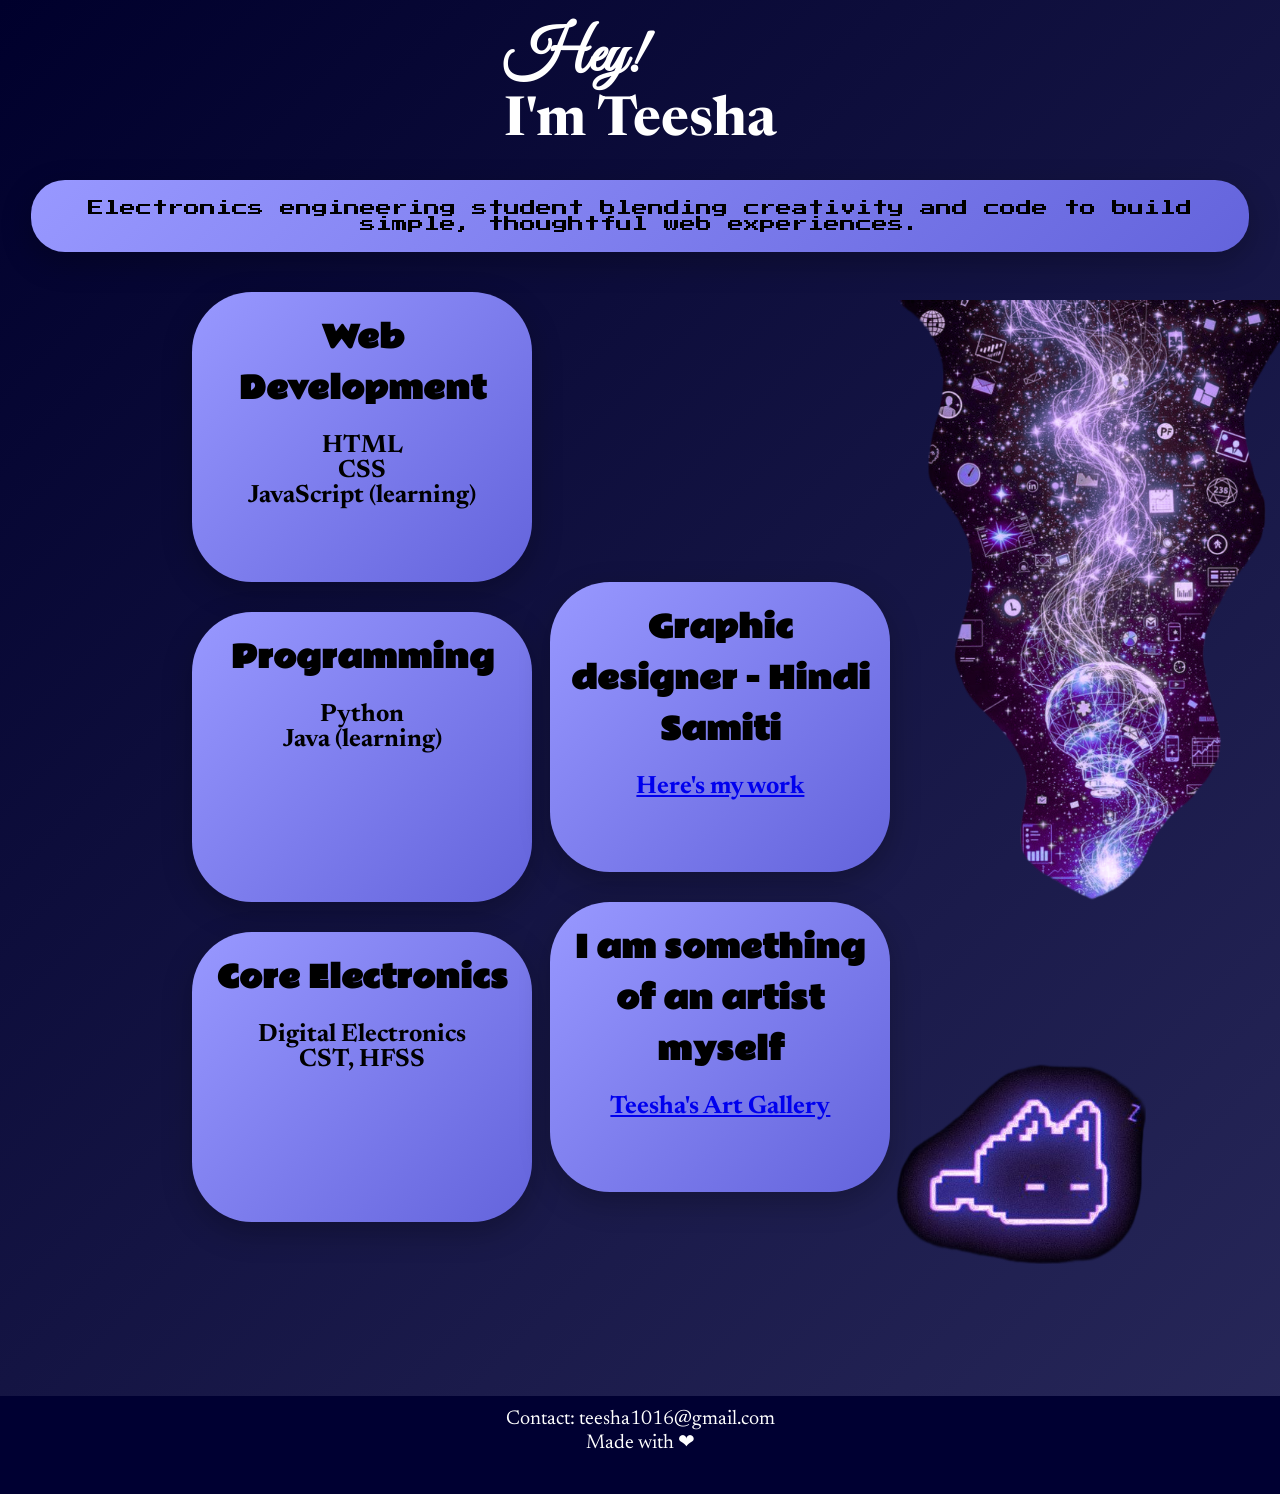
<file: index.html>
<!DOCTYPE html>
<html lang="en">
<head>
    <meta charset="UTF-8">
    <meta name="viewport" content="width=device-width, initial-scale=1.0">
    <title>Document</title>
    <link rel="stylesheet" href="style.css">
    <link rel="preconnect" href="https://fonts.googleapis.com">
    <link rel="preconnect" href="https://fonts.gstatic.com" crossorigin>
    <link href="https://fonts.googleapis.com/css2?family=Great+Vibes&display=swap" rel="stylesheet">
    <link rel="preconnect" href="https://fonts.googleapis.com">
    <link rel="preconnect" href="https://fonts.gstatic.com" crossorigin>
    <link href="https://fonts.googleapis.com/css2?family=Newsreader:ital,opsz,wght@0,6..72,200..800;1,6..72,200..800&display=swap" rel="stylesheet">
    <link rel="preconnect" href="https://fonts.googleapis.com">
    <link rel="preconnect" href="https://fonts.gstatic.com" crossorigin>
    <link href="https://fonts.googleapis.com/css2?family=Newsreader:ital,opsz,wght@0,6..72,200..800;1,6..72,200..800&family=Press+Start+2P&display=swap" rel="stylesheet">
    <link rel="preconnect" href="https://fonts.googleapis.com">
    <link rel="preconnect" href="https://fonts.gstatic.com" crossorigin>
    <link rel="preconnect" href="https://fonts.googleapis.com">
    <link rel="preconnect" href="https://fonts.gstatic.com" crossorigin>
    <link rel="preconnect" href="https://fonts.googleapis.com">
    <link rel="preconnect" href="https://fonts.gstatic.com" crossorigin>
    <link href="https://fonts.googleapis.com/css2?family=Kaushan+Script&family=Newsreader:ital,opsz,wght@0,6..72,200..800;1,6..72,200..800&family=Patua+One&family=Press+Start+2P&family=Rammetto+One&display=swap" rel="stylesheet">
</head>
<body>
    <header>
    <h1>
        <span class="first">Hey!</span>
        <span class="second">I'm Teesha</span>
    </h1>
    </header>
    <main>
        <div class="container">
            Electronics engineering student blending creativity and code to build simple, thoughtful web experiences.
        </div>
        <div class="layout">
            <div class="left">
                <div class="box1">
                    <h2>Web Development</h2>
                    <ul>
                        <li>HTML</li>
                        <li>CSS</li>
                        <li>JavaScript (learning)</li>
                    </ul>
                </div>
                <div class="box2">
                    <h2>Programming</h2>
                    <ul>
                        <li>Python</li>
                        <li>Java (learning)</li>
                    </ul>
                </div>
                <div class="box3">
                    <h2>Core Electronics</h2>
                    <ul>
                        <li>Digital Electronics</li>
                        <li>CST, HFSS</li>
                    </ul>
                </div>
            </div>     
            <div class="right">  
                <div class="box4">
                    <h2>Graphic designer - Hindi Samiti</h2>
                    <p><a href="work.html">Here's my work</a></p>
                </div>
                <div class="box5">
                    <h2>I am something of an artist myself</h2>
                    <p><a href="gallery.html">Teesha's Art Gallery</a></p>
                </div>
            </div>
            <div class="image2">
                <img src="dream1.png" alt="art2">
            </div>
            <div class="image1">
                <img src="cat.png" alt="art1">
            </div>    
        </div>
    </main>
    <footer>
        <div class="contact">
            Contact: teesha1016@gmail.com
        </div>
        <div class="regards">
            Made with ❤︎⁠
        </div>
    </footer>
</body>
</html>
</file>
<file: style.css>
*{
    margin: 0;
    padding: 0;
}
header{
    text-align: center;
}
h1 {
    display: inline-block;
    text-align: left;
    margin-top: 20px;
    max-width: 90%;
}
.first{
    display: inline-block;
    font-family: "Great Vibes", cursive;
    font-size: 60px;
    color: white;
}
.second{
    display: block;
    font-family: Newsreader, serif;
    font-size: 55px;
    color: white;
}
.container{
    background-color: rgb(152, 152, 255);
    background: linear-gradient(135deg, rgb(152, 152, 255), rgb(100, 100, 220));
    box-shadow: 0 10px 30px rgba(0, 0, 0, 0.25);
    font-size: 1rem;
    font-family: "Press Start 2P", cursive;
    max-width: 1200px;
    width: 92%;
    margin: 30px auto;
    padding: 20px;
    border-radius: 34px;
    text-align: center;
}
.box1, .box2, .box3, .box4, .box5{
    background-color: rgb(152, 152, 255);
    font-weight: bold;
    width: 300px;
    min-height: 250px;
    padding: 20px;
    border-radius: 60px;
    text-align: center;
    width: 90%;
    max-width: 300px;
    background: linear-gradient(135deg, rgb(152, 152, 255), rgb(100, 100, 220));
    box-shadow: 0 10px 30px rgba(0, 0, 0, 0.25);
}
.left{
    display: flex;
    flex-direction: column;
    align-items: left;   
    gap: 30px;               
    margin-top: 40px;
    align-items: flex-start;
    margin-left: 15%;   
}
.right{
    display: flex;
    flex-direction: column;
    align-items: left;   
    gap: 30px;               
    margin-top: -50%;
    align-items: flex-start;
    margin-left: 43%;
}
.box1 h2, .box2 h2,.box3 h2, .box4 h2, .box5 h2{
    font-family: "Rammetto One", cursive;
    font-size: 30px;
    margin-bottom: 20px;
}
.box1 ul, .box2 ul, .box3 ul{
    list-style: none;
    padding: 0;
    margin: 0;
    font-size: 25px;
    font-family: 'Newsreader', serif;
}
.box4 p, .box5 p{
    padding: 0;
    margin: 0;
    font-size: 25px;
    font-family: 'Newsreader', serif;
}
.box5 a:hover, .box4 a:hover {
    text-decoration: underline;
    color: #e0e0ff;
}
body {
    background: linear-gradient(135deg, rgb(0, 0, 44), rgb(40, 40, 90));
}
@media (max-width: 900px) {
    .right{
        position: static;      
        margin: 40px auto;
        align-items: center;
    }
}
.box1, .box2, .box3{
    opacity: 0;
    transform: translateY(-100px);
    animation: slideDown 0.8s ease forwards;
}
.box4, .box5{
    opacity: 0;
    transform: translateY(100px);
    animation: slideUp 0.8s ease forwards;
}
@keyframes slideDown{
    to {
        opacity: 1;
        transform: translateY(0);
    }
}
@keyframes slideUp{
    to {
        opacity: 1;
        transform: translateY(0);
    }
}
.image1 img{
    width: 250px;
    height: 200px;
    margin-left: 70%;
    margin-top: -10%;
}
.image2 img{
    position: absolute;
    top: 300px;
    width: 400px;
    height: 600px;
    margin-left: 70%;
}
@media (max-width: 900px) {
    .image1 img,
    .image2 img {
        width: 80%;
        display: block;
        margin: 20px auto;
        position: static;  /* remove weird positioning */
    }
}
footer{
    color: white;
    font-family: 'Newsreader', serif;
    margin-top: 10%;
    background-color: rgb(0, 0, 50);
    text-align: center;
    height: 8vh;
    font-size: 20px;
    padding: 1%;
}
</file>
